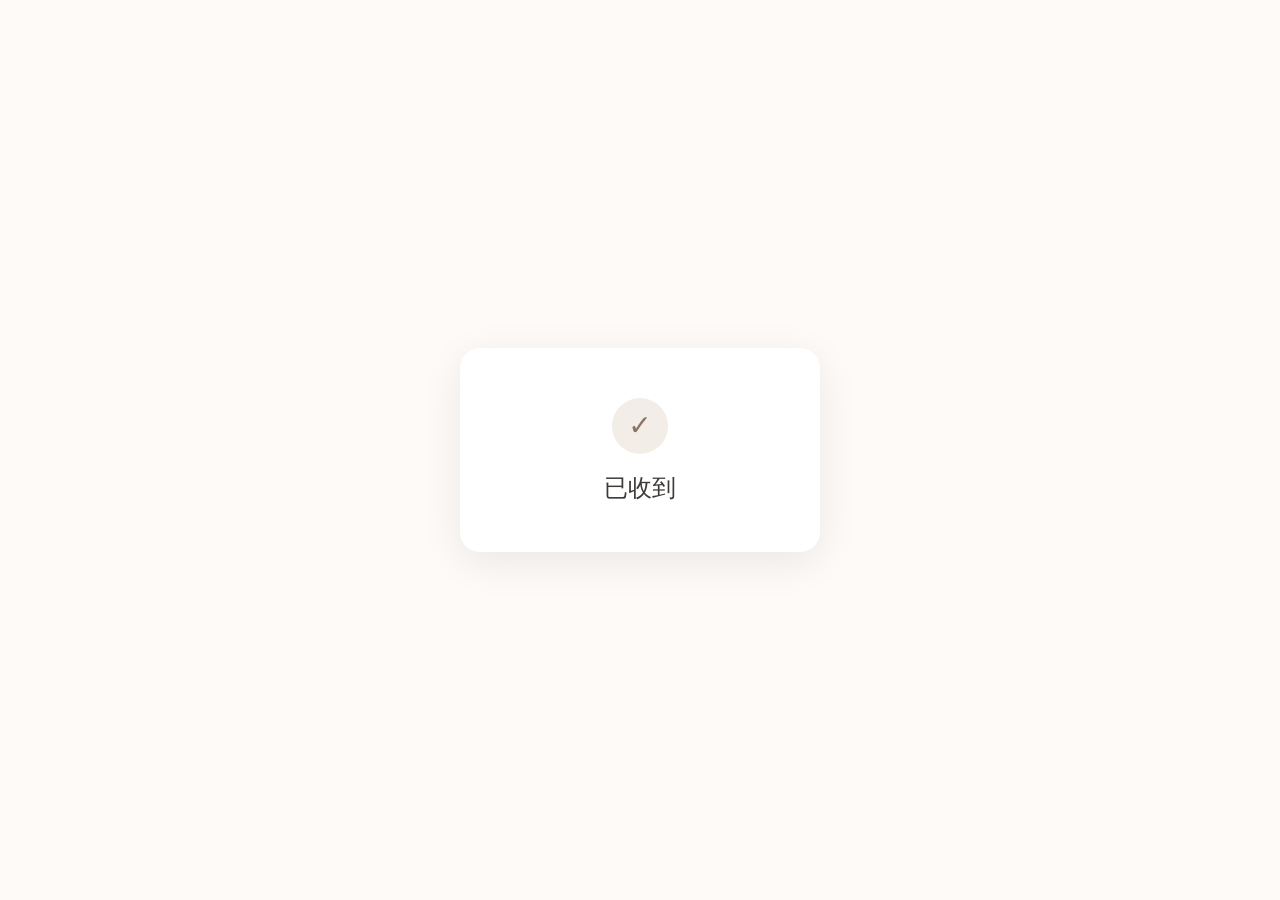
<file: 3q.html>
<!doctype html>
<html lang="zh-Hant">
  <head>
    <meta charset="UTF-8" />

    <meta name="viewport" content="width=device-width, initial-scale=1.0" />

    <title>已收到</title>

    <link
      href="https://cdn.jsdelivr.net/npm/bootstrap@5.3.3/dist/css/bootstrap.min.css"
      rel="stylesheet"
    />

    <link rel="stylesheet" href="css/3q_style.css" />
  </head>

  <body>
    <main class="thank-you-page">
      <div class="thank-you-card">
        <div class="thank-you-icon">✓</div>

        <h1>已收到</h1>
      </div>
    </main>
  </body>
</html>
</file>
<file: css/3q_style.css>
.thank-you-page {
  min-height: 100vh;

  display: flex;
  align-items: center;
  justify-content: center;

  background: #fdfaf7;
}

.thank-you-card {
  width: min(90%, 360px);

  padding: 50px 30px;

  text-align: center;

  background: #ffffff;

  border-radius: 20px;

  box-shadow: 0 10px 40px rgba(0, 0, 0, 0.08);
}

.thank-you-icon {
  width: 56px;
  height: 56px;

  margin: 0 auto 20px;

  display: flex;
  align-items: center;
  justify-content: center;

  border-radius: 50%;

  background: #f3ede8;
  color: #8a7465;

  font-size: 28px;
}

.thank-you-card h1 {
  margin: 0;

  color: #3f3a35;

  font-size: 24px;
  font-weight: 500;
}
</file>
